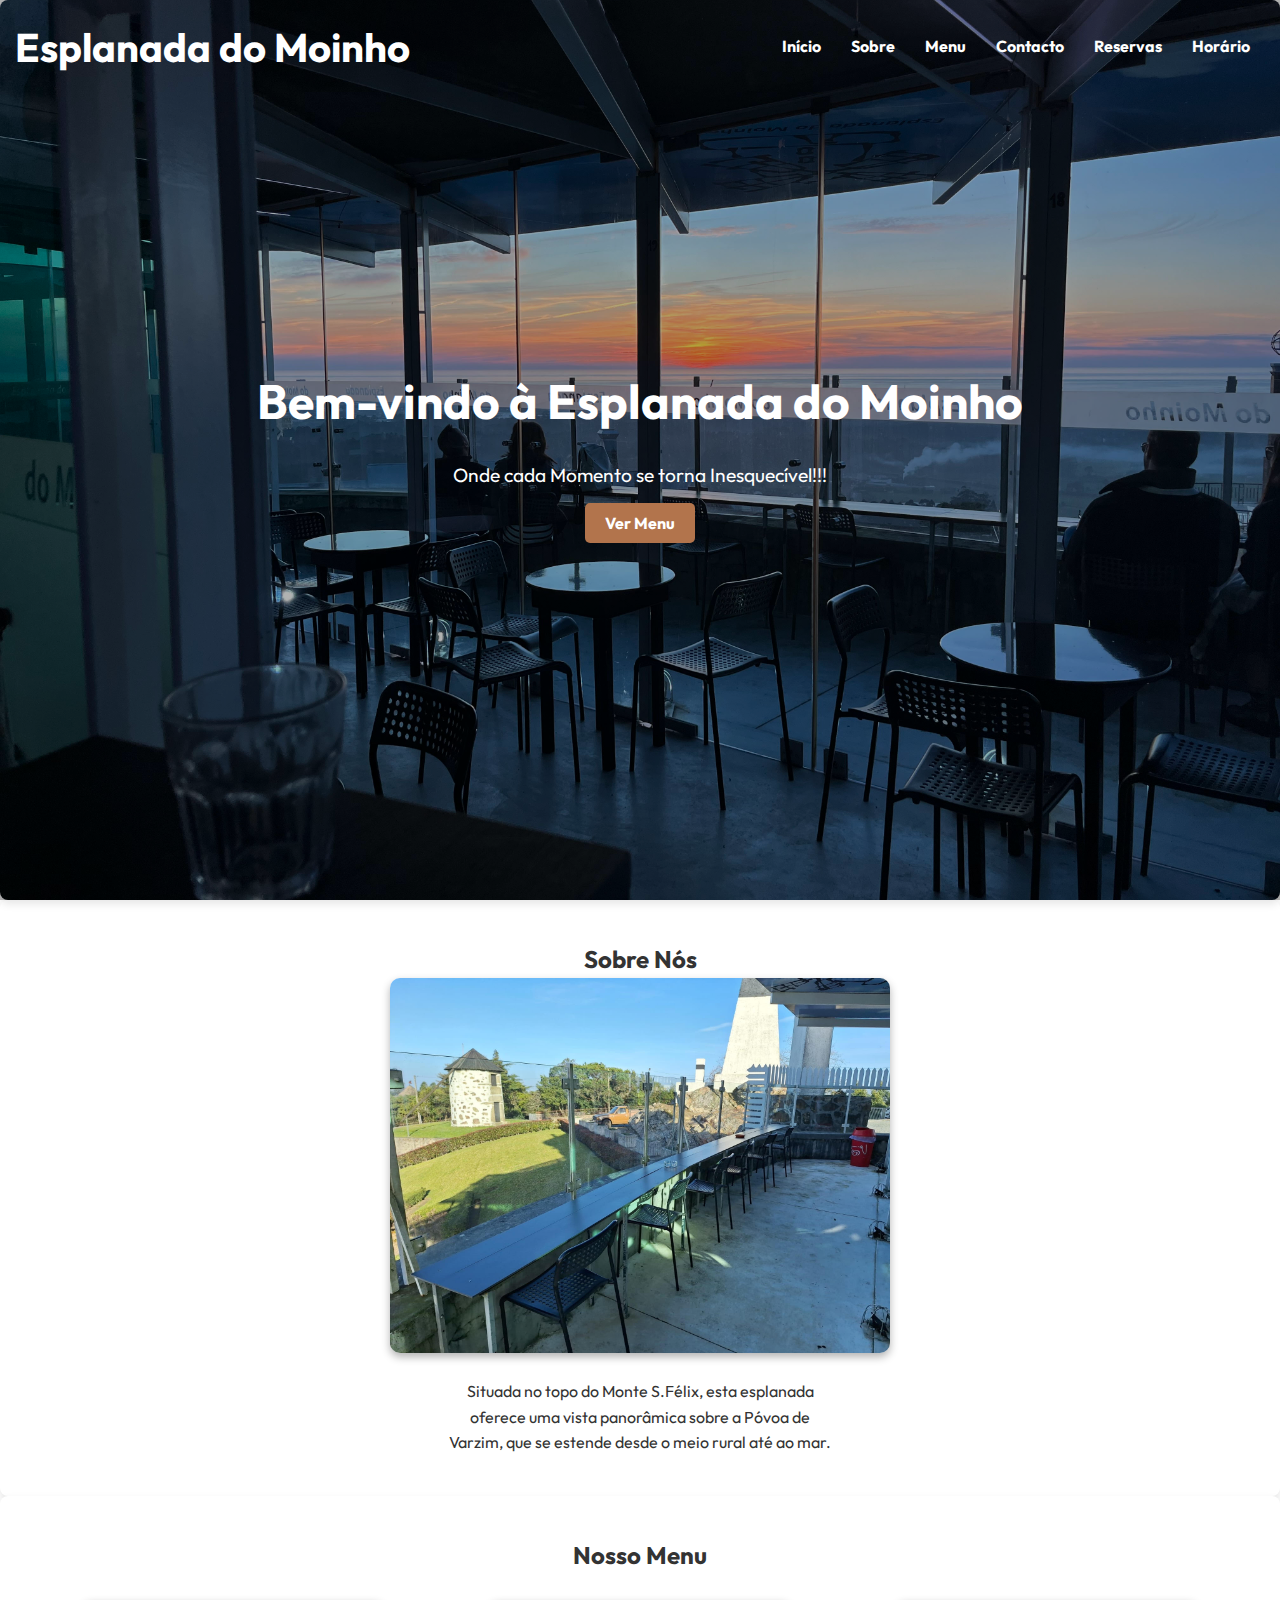
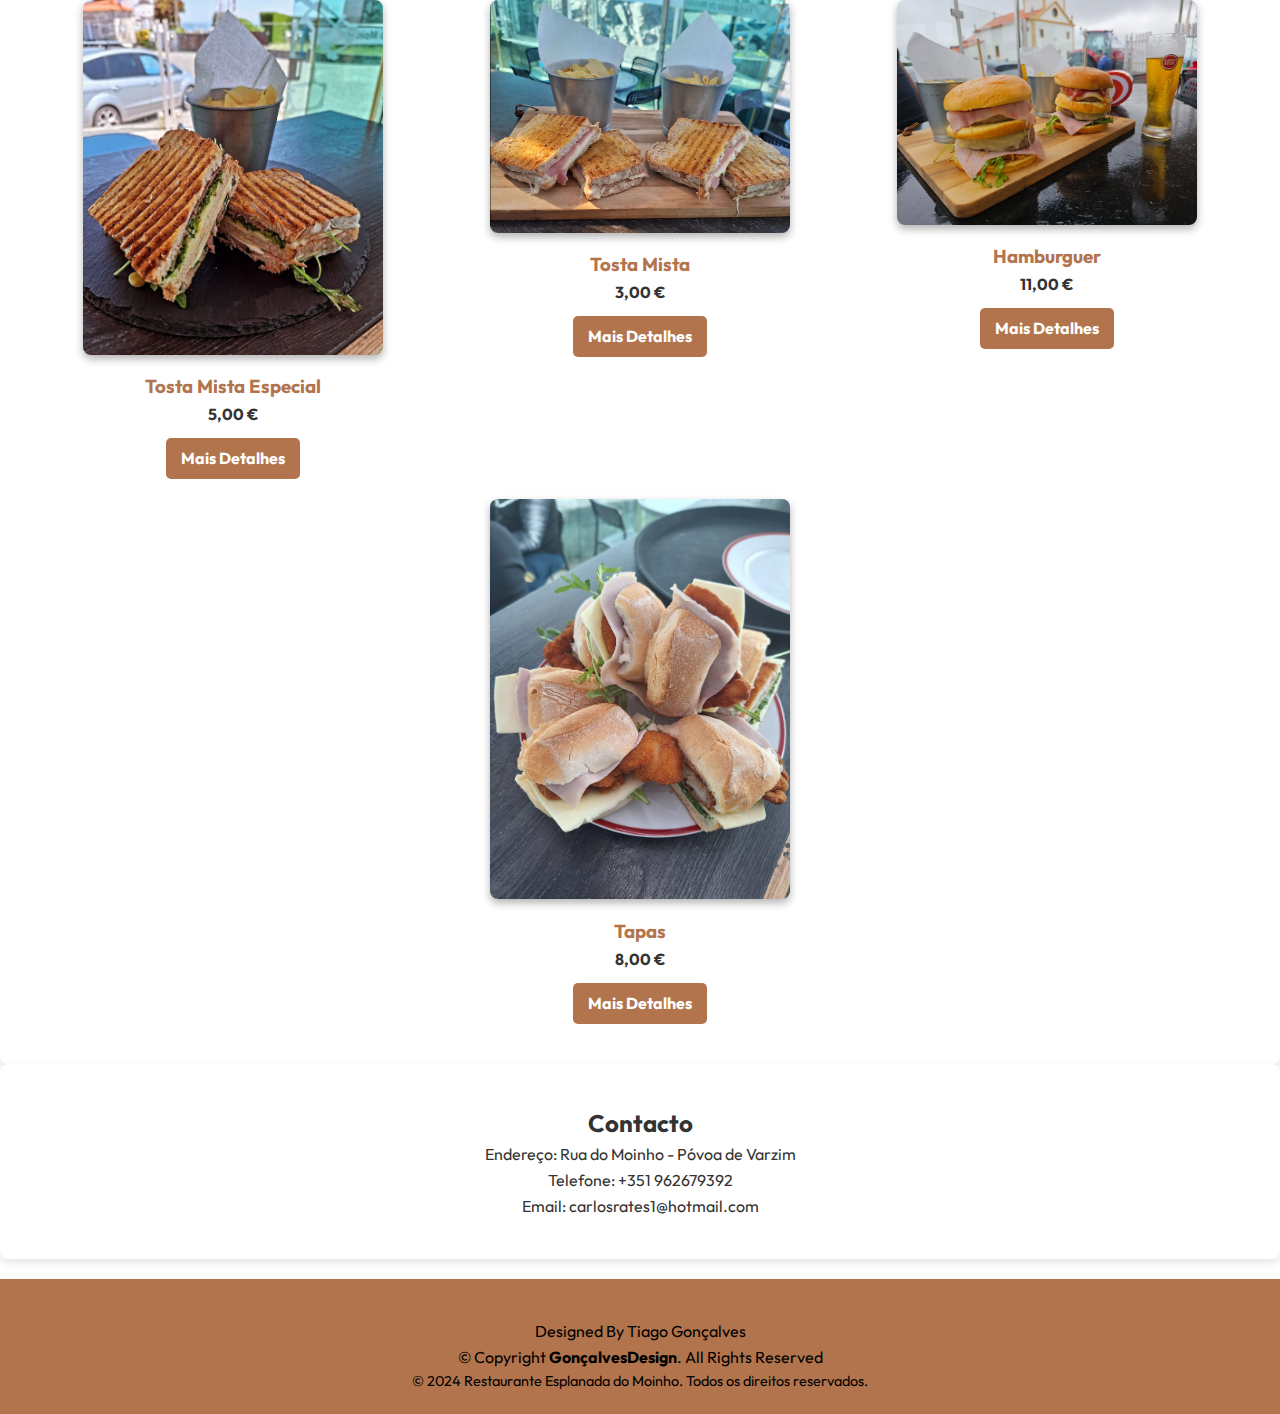
<file: index.html>
<!DOCTYPE html>
<html lang="pt">

<head>
    <meta charset="UTF-8">
    <meta name="viewport" content="width=device-width, initial-scale=1.0">
    <title>Esplanada do Moinho</title>
    <link rel="stylesheet" href="style2.css">
</head>

<body>
    


    <!-- principal -->
    <section id="home" class="section section-home">
        <!-- Cabeçalho  -->
        <header>
            <h1>Esplanada do Moinho</h1>
            <nav>
                <ul>
                    <li><a href="#home">Início</a></li>
                    <li><a href="#sobre">Sobre</a></li>
                    <li><a href="#menu">Menu</a></li>
                    <li><a href="#contacto">Contacto</a></li>
                    <li><a href="form.html">Reservas</a></li>
                    <li><a href="horario.html">Horário</a></li>
                </ul>
            </nav>
        </header>
        <div class="hero-content">
            <h2>Bem-vindo à Esplanada do Moinho</h2>
            <p>Onde cada Momento se torna Inesquecível!!!</p>
            <a href="#menu" class="cta-button">Ver Menu</a>
        </div>
        <div class="overlay"></div>
    </section>

    <!-- sobre o restaurante -->
    <section id="sobre" class="section">
        <h2>Sobre Nós</h2>
        <div class="content">
            <img src="images/galeria2.jpg" alt="Foto do Restaurante" class="section-image">
        </div>
        <br>
        <p>Situada no topo do Monte S.Félix, esta esplanada
            <br>oferece uma vista panorâmica sobre a Póvoa de
            <br>Varzim, que se estende desde o meio rural até ao mar.
        </p>
    </section>

    <!-- Menu -->
    <section id="menu" class="section">
        <h2>Nosso Menu</h2>
        <br>
        <div class="menu-gallery">
            <div class="menu-gallery">
                <div class="menu-item">
                    <img src="images/mistaesp.png" alt="Tosta Mista Especial">
                    <h3>Tosta Mista Especial</h3>
                    <p>5,00 €</p>
                    <a href="detalhes_mistaesp.html" class="details-button">Mais Detalhes</a>
                </div>
            </div>
            <div class="menu-item">
                <img src="images/mista1.png" alt="Tosta Mista">
                <h3>Tosta Mista</h3>
                <p> 3,00 €</p>
                <a href="detalhes_mista.html" class="details-button">Mais Detalhes</a>
            </div>
            <div class="menu-item">
                <img src="images/ham1.jpg" alt="Hamburguer">
                <h3>Hamburguer</h3>
                <p> 11,00 €</p>
                <a href="detalhes_ham.html" class="details-button">Mais Detalhes</a>
            </div>
            <div class="menu-item">
                <img src="images/tapas.jpg" alt="Tapas">
                <h3>Tapas</h3>
                <p> 8,00 €</p>
                <a href="detalhes_tapas.html" class="details-button">Mais Detalhes</a>
            </div>
        </div>
    </section>

    <!--Contacto -->
    <section id="contacto" class="section">
        <h2>Contacto</h2>
        <p>Endereço: Rua do Moinho - Póvoa de Varzim</p>
        <p>Telefone: +351 962679392</p>
        <p>Email: carlosrates1@hotmail.com</p>
    </section>



    <!-- Rodapé -->
    <footer>
        <footer id="footer">

            <div class="credite text-center">
                Designed By Tiago Gonçalves</a>
            </div>
            <div class="copyright text-center">
                &copy; Copyright <strong><span>GonçalvesDesign</span></strong>. All Rights Reserved
            </div>
            <p>&copy; 2024 Restaurante Esplanada do Moinho. Todos os direitos reservados.</p>
        </footer>
</body>

</html>
</file>
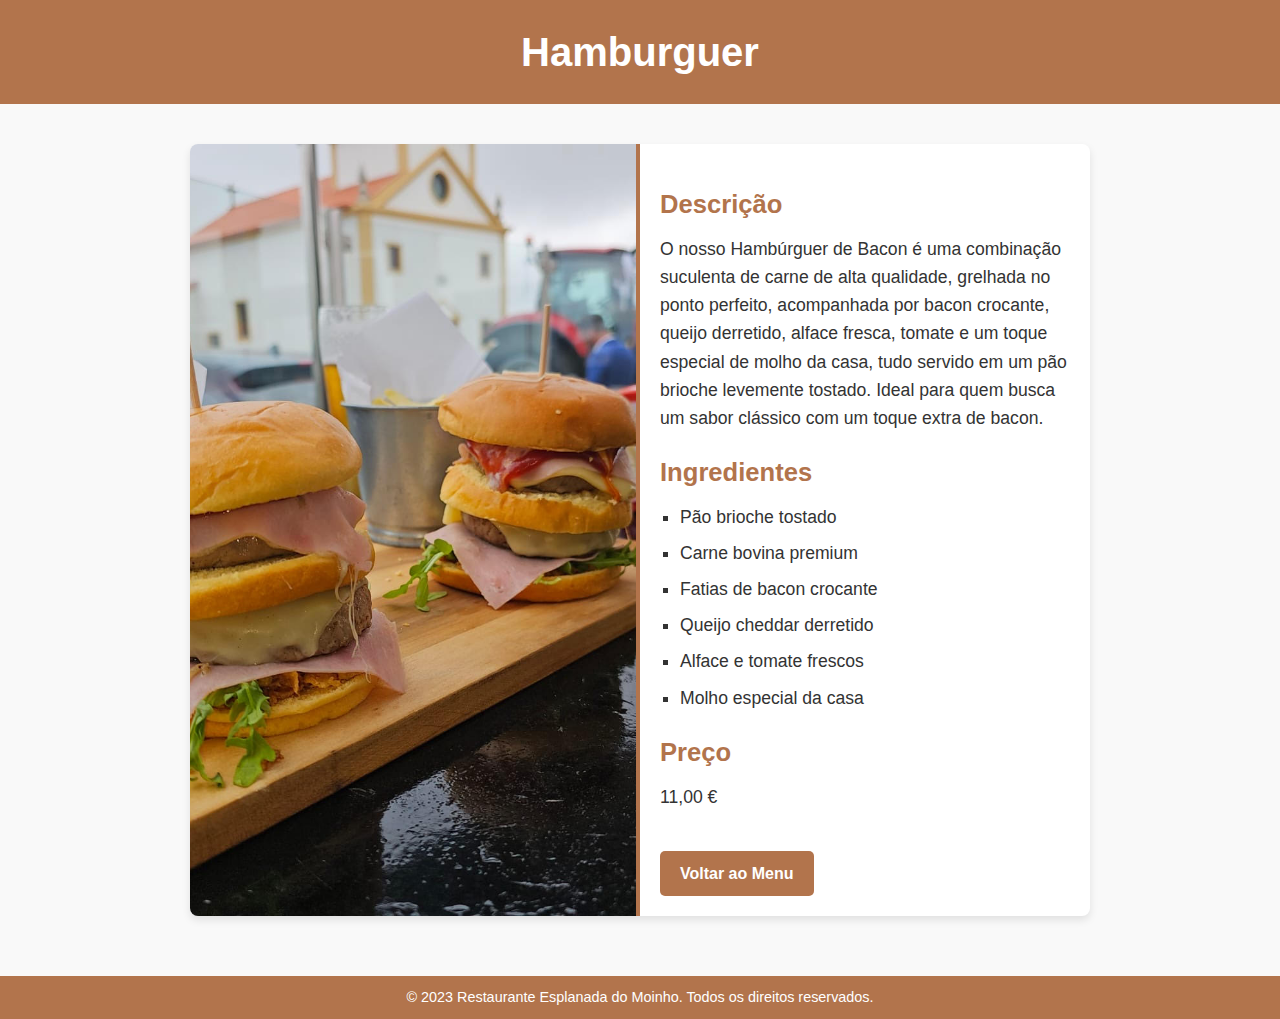
<file: detalhes_ham.html>
<!DOCTYPE html>
<html lang="pt">
<head>
    <meta charset="UTF-8">
    <meta name="viewport" content="width=device-width, initial-scale=1.0">
    <title>Detalhes do Prato - Hamburguer</title>
    <link rel="stylesheet" href="styledet.css">
</head>
<body>
    <!-- Cabeçalho da página -->
    <header>
        <h1>Hamburguer</h1>
    </header>

    <!-- principal -->
    <main>
        <div class="dish-container">
            <!-- Imagem do prato -->
            <img src="images/ham1.jpg" alt="Hamburguer" class="dish-image">
            
            <!-- Descrição do prato -->
            <div class="dish-details">
                <h2>Descrição</h2>
                <p>O nosso Hambúrguer de Bacon é uma combinação suculenta de carne de alta qualidade, grelhada no ponto perfeito, acompanhada por bacon crocante, queijo derretido, alface fresca, tomate e um toque especial de molho da casa, tudo servido em um pão brioche levemente tostado. Ideal para quem busca um sabor clássico com um toque extra de bacon.</p>
                <h2>Ingredientes</h2>
                <ul>
                    <li>Pão brioche tostado</li>
                    <li>Carne bovina premium</li>
                    <li>Fatias de bacon crocante</li>
                    <li>Queijo cheddar derretido</li>
                    <li>Alface e tomate frescos</li>
                    <li> Molho especial da casa</li>
                </ul>

                <h2>Preço</h2>
                <p>11,00 €</p>

                <!-- Botão para voltar ao menu principal -->
                <a href="index.html" class="back-button">Voltar ao Menu</a>
            </div>
        </div>
    </main>

    <!-- Rodapé -->
    <footer>
        <p>&copy; 2023 Restaurante Esplanada do Moinho. Todos os direitos reservados.</p>
    </footer>
</body>
</html>
</file>
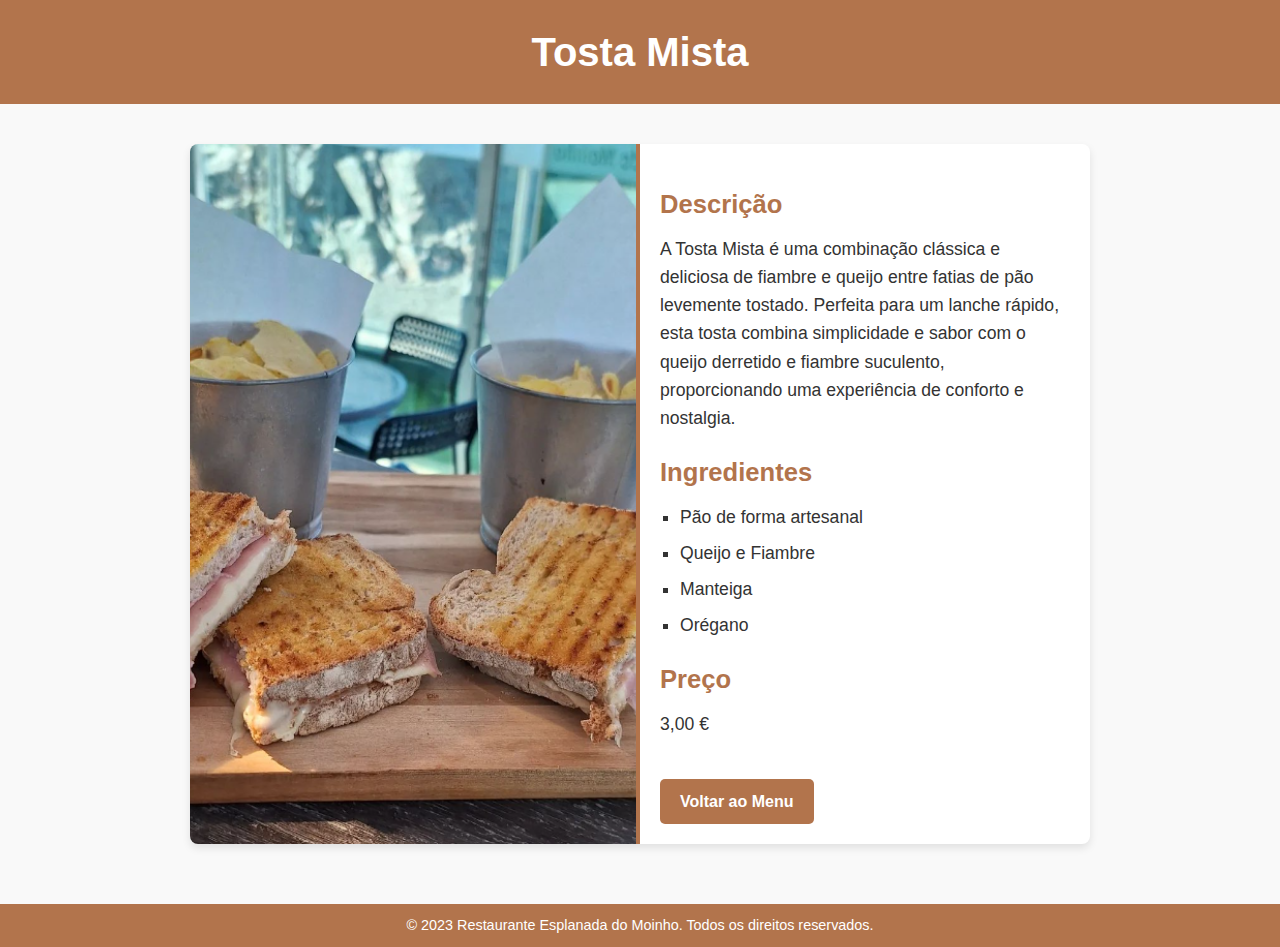
<file: detalhes_mista.html>
<!DOCTYPE html>
<html lang="pt">
<head>
    <meta charset="UTF-8">
    <meta name="viewport" content="width=device-width, initial-scale=1.0">
    <title>Detalhes do Prato - Tosta Mista </title>
    <link rel="stylesheet" href="styledet.css">
</head>
<body>
    <!-- Cabeçalho da página -->
    <header>
        <h1>Tosta Mista </h1>
    </header>

    <!-- principal -->
    <main>
        <div class="dish-container">
            <!-- Imagem do prato -->
            <img src="images/mista1.png" alt="Tosta Mista Especial" class="dish-image">
            
            <!-- Descrição do prato -->
            <div class="dish-details">
                <h2>Descrição</h2>
                <p> A Tosta Mista é uma combinação clássica e deliciosa de fiambre e queijo entre fatias de pão levemente tostado. Perfeita para um lanche rápido, esta tosta combina simplicidade e sabor com o queijo derretido e fiambre suculento, proporcionando uma experiência de conforto e nostalgia.</p>
                <h2>Ingredientes</h2>
                <ul>
                    <li>Pão de forma artesanal</li>
                    <li>Queijo e Fiambre</li>
                    <li>Manteiga</li>
                    <li>Orégano </li>
                </ul>

                <h2>Preço</h2>
                <p>3,00 €</p>

                <!-- Botão para voltar ao menu principal -->
                <a href="index.html" class="back-button">Voltar ao Menu</a>
            </div>
        </div>
    </main>

    <!-- Rodapé -->
    <footer>
        <p>&copy; 2023 Restaurante Esplanada do Moinho. Todos os direitos reservados.</p>
    </footer>
</body>
</html>
</file>
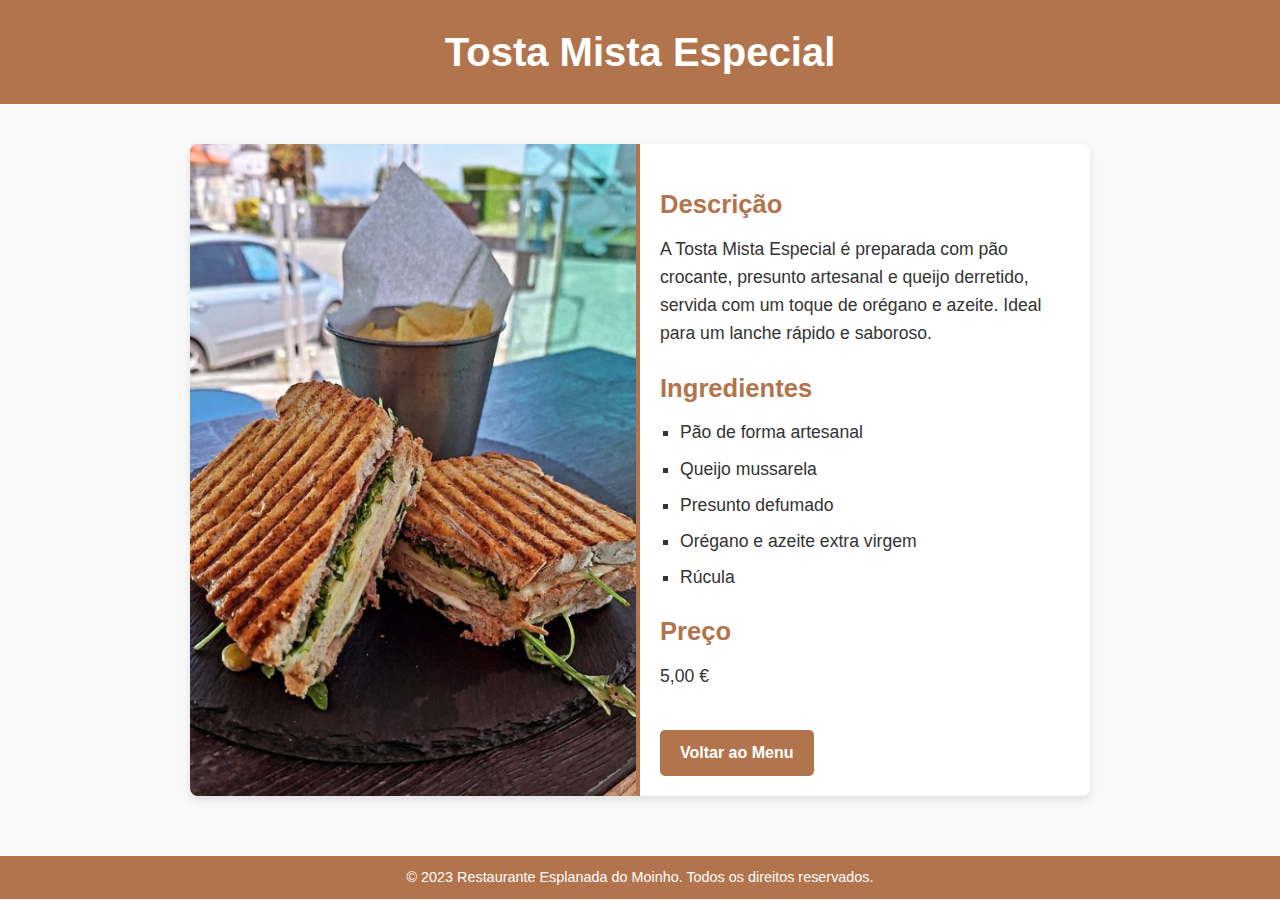
<file: detalhes_mistaesp.html>
<!DOCTYPE html>
<html lang="pt">
<head>
    <meta charset="UTF-8">
    <meta name="viewport" content="width=device-width, initial-scale=1.0">
    <title>Detalhes do Prato - Tosta Mista Especial</title>
    <link rel="stylesheet" href="styledet.css">
</head>
<body>
    <!-- Cabeçalho da página -->
    <header>
        <h1>Tosta Mista Especial</h1>
    </header>

    <!--  principal -->
    <main>
        <div class="dish-container">
            <!-- Imagem do prato -->
            <img src="images/mistaesp.png" alt="Tosta Mista Especial" class="dish-image">
            
            <!-- Descrição do prato -->
            <div class="dish-details">
                <h2>Descrição</h2>
                <p>A Tosta Mista Especial é preparada com pão crocante, presunto artesanal e queijo derretido, servida com um toque de orégano e azeite. Ideal para um lanche rápido e saboroso.</p>

                <h2>Ingredientes</h2>
                <ul>
                    <li>Pão de forma artesanal</li>
                    <li>Queijo mussarela</li>
                    <li>Presunto defumado</li>
                    <li>Orégano e azeite extra virgem</li>
                    <li>Rúcula</li>
                </ul>

                <h2>Preço</h2>
                <p>5,00 €</p>

                <!-- Botão para voltar ao menu principal -->
                <a href="index.html" class="back-button">Voltar ao Menu</a>
            </div>
        </div>
    </main>

    <!-- Rodapé -->
    <footer>
        <p>&copy; 2023 Restaurante Esplanada do Moinho. Todos os direitos reservados.</p>
    </footer>
</body>
</html>
</file>
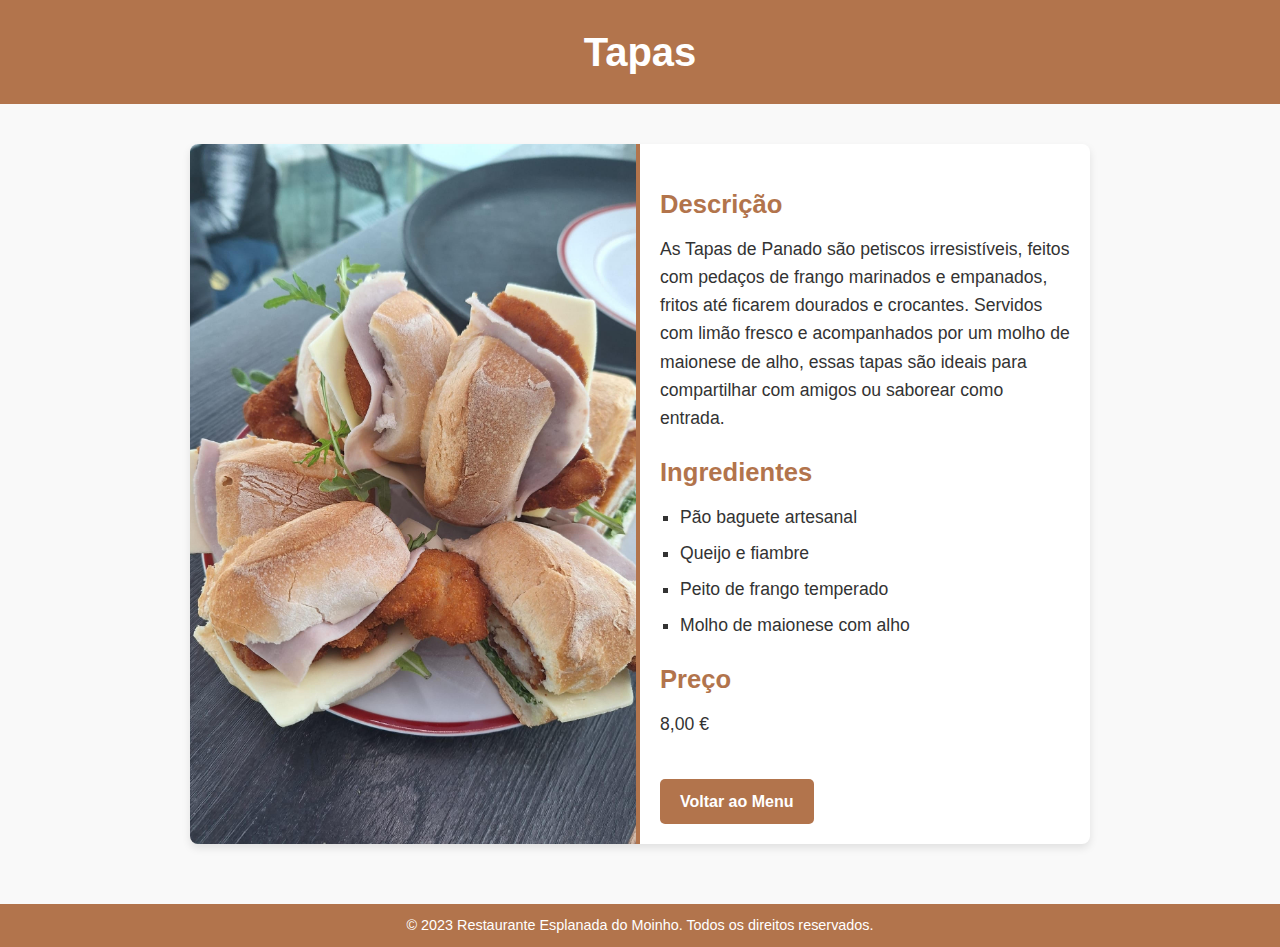
<file: detalhes_tapas.html>
<!DOCTYPE html>
<html lang="pt">
<head>
    <meta charset="UTF-8">
    <meta name="viewport" content="width=device-width, initial-scale=1.0">
    <title>Detalhes do Prato - Tapas</title>
    <link rel="stylesheet" href="styledet.css">
</head>
<body>
    <!-- Cabeçalho da página -->
    <header>
        <h1>Tapas</h1>
    </header>

    <!--principal -->
    <main>
        <div class="dish-container">
            <!-- Imagem do prato -->
            <img src="images/tapas.jpg" alt="Tapas" class="dish-image">
            
            <!-- Descrição do prato -->
            <div class="dish-details">
                <h2>Descrição</h2>
                <p>As Tapas de Panado são petiscos irresistíveis, feitos com pedaços de frango marinados e empanados, fritos até ficarem dourados e crocantes. Servidos com limão fresco e acompanhados por um molho de maionese de alho, essas tapas são ideais para compartilhar com amigos ou saborear como entrada.</p>
                <h2>Ingredientes</h2>
                <ul>
                    <li>Pão baguete artesanal</li>
                    <li>Queijo e fiambre</li>
                    <li>Peito de frango temperado</li>
                    <li>Molho de maionese com alho</li>
                </ul>

                <h2>Preço</h2>
                <p>8,00 €</p>

                <!-- Botão para voltar ao menu principal -->
                <a href="index.html" class="back-button">Voltar ao Menu</a>
            </div>
        </div>
    </main>

    <!-- Rodapé -->
    <footer>
        <p>&copy; 2023 Restaurante Esplanada do Moinho. Todos os direitos reservados.</p>
    </footer>
</body>
</html>
</file>
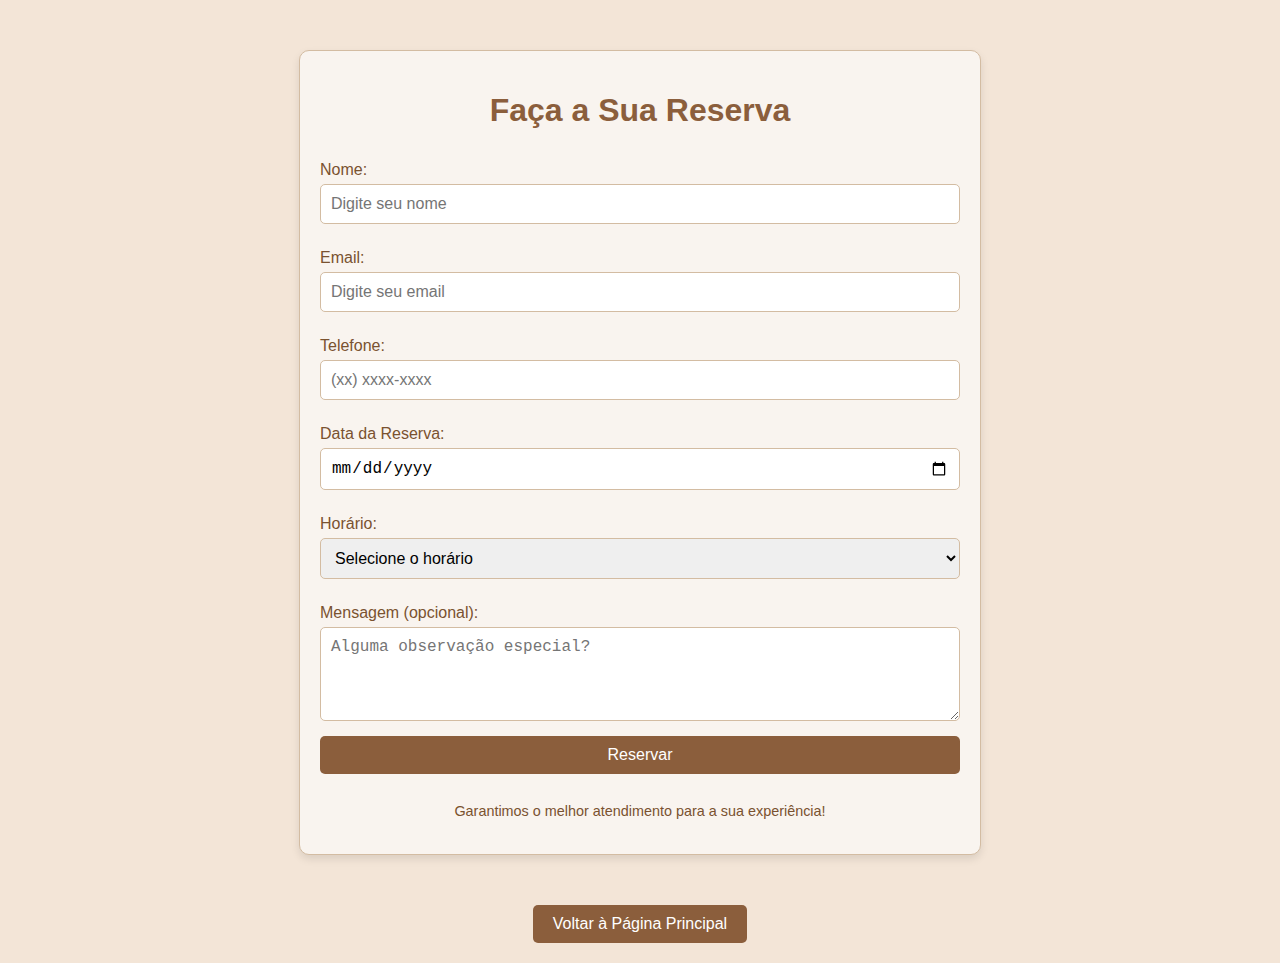
<file: form.html>
<!DOCTYPE html>
<html lang="pt">
<head>
    <meta charset="UTF-8">
    <meta name="viewport" content="width=device-width, initial-scale=1.0">
    <title>Formulário do Restaurante</title>
    <style>
        body {
            font-family: Arial, sans-serif;
            background-color: #f3e5d7; /* Tom de castanho claro */
            margin: 0;
            padding: 0;
        }

        .container {
            width: 50%;
            margin: 50px auto;
            padding: 20px;
            background-color: #f9f4ef; /* Tom mais claro */
            border: 1px solid #d3bca2;
            border-radius: 10px;
            box-shadow: 0 4px 8px rgba(0, 0, 0, 0.1);
        }

        h1 {
            text-align: center;
            color: #8b5e3c; /* Castanho mais forte */
        }

        form {
            display: flex;
            flex-direction: column;
        }

        label {
            margin: 10px 0 5px;
            color: #7a5230; /* Tom intermediário */
        }

        input, textarea, select, button {
            padding: 10px;
            margin-bottom: 15px;
            border: 1px solid #d3bca2;
            border-radius: 5px;
            font-size: 1rem;
        }

        input:focus, textarea:focus, select:focus {
            outline: none;
            border-color: #8b5e3c;
            box-shadow: 0 0 5px #d3bca2;
        }

        button {
            background-color: #8b5e3c; /* Botão castanho */
            color: white;
            cursor: pointer;
            border: none;
        }

        button:hover {
            background-color: #a66f49; /* Mais claro ao passar o mouse */
        }

        .small-text {
            font-size: 0.9rem;
            color: #7a5230;
            text-align: center;
        }
    </style>
</head>
<body>
    <div class="container">
        <h1>Faça a Sua Reserva</h1>
        <form>
            <label for="nome">Nome:</label>
            <input type="text" id="nome" name="nome" placeholder="Digite seu nome" required>

            <label for="email">Email:</label>
            <input type="email" id="email" name="email" placeholder="Digite seu email" required>

            <label for="telefone">Telefone:</label>
            <input type="tel" id="telefone" name="telefone" placeholder="(xx) xxxx-xxxx" required>

            <label for="data">Data da Reserva:</label>
            <input type="date" id="data" name="data" required>

            <label for="horario">Horário:</label>
            <select id="horario" name="horario" required>
                <option value="">Selecione o horário</option>
                <option value="12:00">12:00</option>
                <option value="13:00">13:00</option>
                <option value="14:00">14:00</option>
                <option value="19:00">19:00</option>
                <option value="20:00">20:00</option>
            </select>

            <label for="mensagem">Mensagem (opcional):</label>
            <textarea id="mensagem" name="mensagem" rows="4" placeholder="Alguma observação especial?"></textarea>

            <button href="index.html">Reservar</button>
        </form>
        <p class="small-text">Garantimos o melhor atendimento para a sua experiência!</p>
    </div>
    <div style="text-align: center; margin-top: 20px;">
        <button onclick="window.location.href='index.html'" style="padding: 10px 20px; background-color: #8b5e3c; color: white; border: none; border-radius: 5px; cursor: pointer; font-size: 1rem;">
            Voltar à Página Principal
        </button>
    </div>
</body>
</html>
</file>
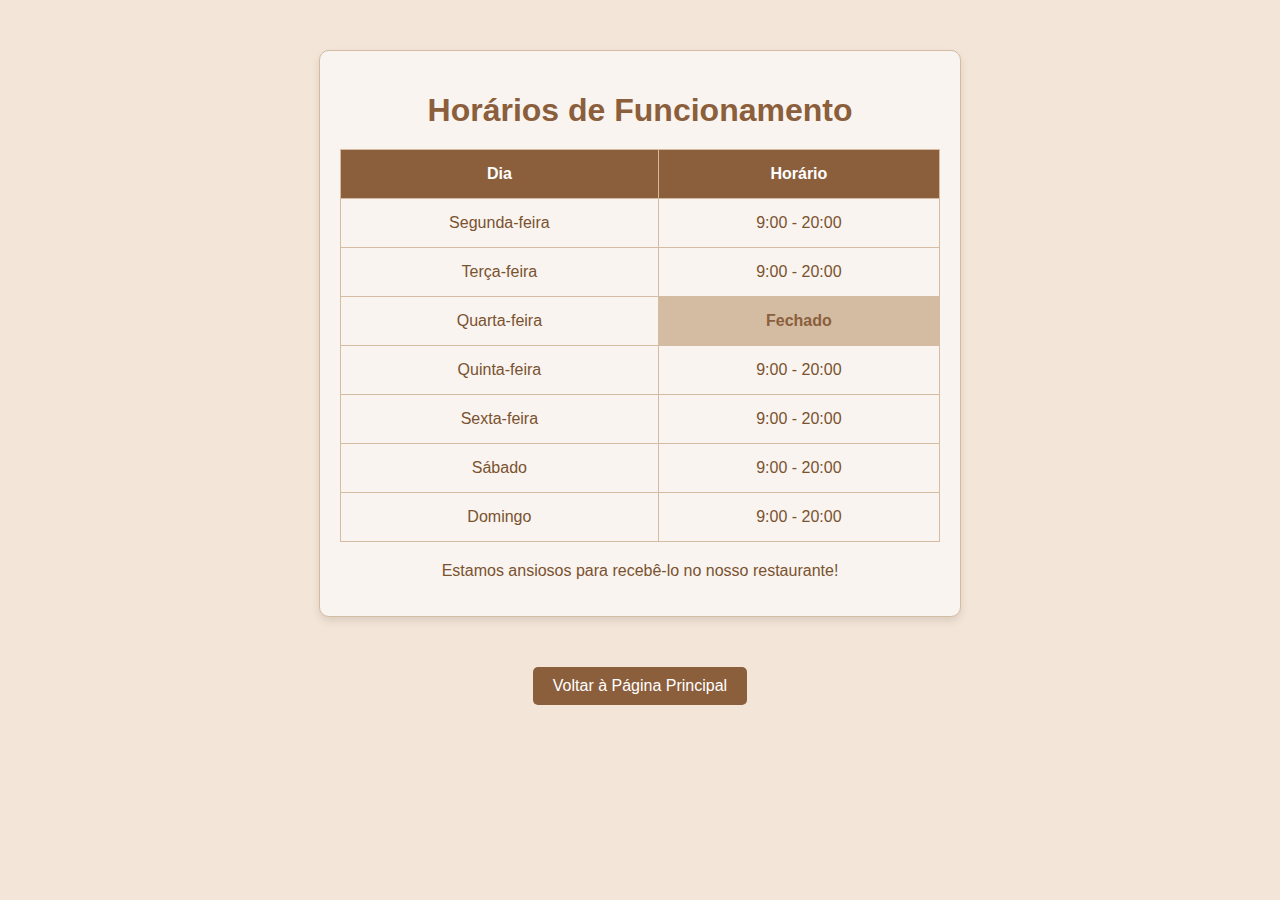
<file: horario.html>
<!DOCTYPE html>
<html lang="pt">
<head>
    <meta charset="UTF-8">
    <meta name="viewport" content="width=device-width, initial-scale=1.0">
    <title>Horários do Restaurante</title>
    <style>
        body {
            font-family: Arial, sans-serif;
            background-color: #f3e5d7; /* Fundo castanho claro */
            margin: 0;
            padding: 0;
        }

        .container {
            max-width: 600px;
            margin: 50px auto;
            padding: 20px;
            background-color: #f9f4ef; /* Fundo mais claro */
            border: 1px solid #d3bca2;
            border-radius: 10px;
            box-shadow: 0 4px 8px rgba(0, 0, 0, 0.1);
        }

        h1 {
            text-align: center;
            color: #8b5e3c; /* Castanho mais forte */
            margin-bottom: 20px;
        }

        table {
            width: 100%;
            border-collapse: collapse;
        }

        th, td {
            padding: 15px;
            text-align: center;
            border: 1px solid #d3bca2;
        }

        th {
            background-color: #8b5e3c; /* Cabeçalho castanho */
            color: white;
        }

        td {
            background-color: #f9f4ef; /* Fundo das células */
            color: #7a5230;
        }

        .closed {
            background-color: #d3bca2; /* Indicação de fechado */
            color: #8b5e3c;
            font-weight: bold;
        }

        p {
            text-align: center;
            color: #7a5230;
            margin-top: 20px;
        }
    </style>
</head>
<body>
    <div class="container">
        <h1>Horários de Funcionamento</h1>
        <table>
            <thead>
                <tr>
                    <th>Dia</th>
                    <th>Horário</th>
                </tr>
            </thead>
            <tbody>
                <tr>
                    <td>Segunda-feira</td>
                    <td>9:00 - 20:00</td>
                </tr>
                <tr>
                    <td>Terça-feira</td>
                    <td>9:00 - 20:00</td>
                </tr>
                <tr>
                    <td>Quarta-feira</td>
                    <td class="closed">Fechado</td>
                </tr>
                <tr>
                    <td>Quinta-feira</td>
                    <td>9:00 - 20:00</td>
                </tr>
                <tr>
                    <td>Sexta-feira</td>
                    <td>9:00 - 20:00</td>
                </tr>
                <tr>
                    <td>Sábado</td>
                    <td>9:00 - 20:00</td>
                </tr>
                <tr>
                    <td>Domingo</td>
                    <td>9:00 - 20:00</td>
                </tr>
            </tbody>
        </table>
        <p>Estamos ansiosos para recebê-lo no nosso restaurante!</p>
    </div>
    <div style="text-align: center; margin-top: 20px;">
        <button onclick="window.location.href='index.html'" style="padding: 10px 20px; background-color: #8b5e3c; color: white; border: none; border-radius: 5px; cursor: pointer; font-size: 1rem;">
            Voltar à Página Principal
        </button>
    </div>
</body>
</html>
</file>
<file: style2.css>
@import url('https://fonts.googleapis.com/css2?family=Outfit:wght@100..900&display=swap');
/* Reset básico */
* {
    margin: 0;
    padding: 0;
    box-sizing: border-box;
}

body {
    font-family: "Outfit", sans-serif;
    
    color: #333;
    line-height: 1.6;
}

/* Cabeçalho */
header {
    display: flex;
    justify-content: space-between;
    align-items: center;
    width: 100%;
    position: absolute;
    top: 0;
    left: 0;
    /* background-color: rgba(0, 0, 0, 0.3); */
    color: #fff;
    padding: 15px;
    text-align: center;
    z-index: 10;
}

header h1 {
    font-size: 2.5em;
}

nav ul {
    list-style: none;
    display: flex;
    justify-content: center;
    padding: 10px 0;
}

nav ul li {
    margin: 0 15px;
}

nav ul li a {
    color: #fff;
    text-decoration: none;
    font-weight: bold;
}

nav ul li a:hover {
    text-decoration: underline;
}

/* Seção principal com imagem de fundo */
.section-home {
    background-image: url('images/galeria3.jpg');
    background-size: cover;
    background-position: center;
    height: 100vh;
    position: relative;
    display: flex;
    align-items: center;
    justify-content: center;
    color: #fff;
}

.section-home .hero-content {
    padding: 30px;
    text-align: center;
    border-radius: 10px;
    z-index: 5;
}

.overlay {
    position: absolute;
    top: 0;
    left: 0;
    width: 100%;
    height: 100%;
    background-color: rgba(0, 0, 0, 0.3);
    z-index: 2;
}

.section-home h2 {
    font-size: 3em;
    margin-bottom: 20px;
}

.section-home p {
    font-size: 1.2em;
    margin-bottom: 20px;
}

.cta-button {
    padding: 10px 20px;
    background-color: #b2744c;
    color: #fff;
    text-decoration: none;
    font-weight: bold;
    border-radius: 5px;
}

.cta-button:hover {
    background-color: #b2744c;
}

/* Seções */
.section {
    padding: 40px;
    text-align: center;
    background-color: #fff;
    border-radius: 8px;
    box-shadow: 0px 4px 8px rgba(0, 0, 0, 0.1);
}

/* Estilo da seção "Sobre" com imagem */
.section .content {
    display: flex;
    align-items: center;
    justify-content: center;
    gap: 20px;
    flex-wrap: wrap;
}

.section-image {
    width: 500px;
    height: auto;
    border-radius: 10px;
    box-shadow: 0px 4px 8px rgba(0, 0, 0, 0.3);
}

/* Estilo da galeria de menu */
.menu-gallery {
    display: flex;
    justify-content: space-around;
    gap: 20px;
    flex-wrap: wrap;
}

.menu-item {
    width: 300px;
    text-align: center;
}

.menu-item img {
    width: 100%;
    height: auto;
    border-radius: 8px;
    box-shadow: 0px 4px 8px rgba(0, 0, 0, 0.3);
}

.menu-item h3 {
    margin-top: 10px;
    color: #b2744c;
}

.menu-item p {
    font-weight: bold;
    color: #333;
}

/* Rodapé */
footer {
    text-align: center;
    background-color: #b2744c;
    color: #000000;
    padding: 10px;
    margin-top: 20px;
}


footer p {
    font-size: 0.9em;
    
}

/* Estilo do botão Mais Detalhes */
.details-button {
    display: inline-block;
    margin-top: 10px;
    padding: 8px 15px;
    background-color: #b2744c;
    color: #fff;
    text-decoration: none;
    font-weight: bold;
    border-radius: 5px;
    transition: background-color 0.3s;
}

.details-button:hover {
    background-color: #b2744c;
}
</file>
<file: styledet.css>
/* Reset básico */
* {
    margin: 0;
    padding: 0;
    box-sizing: border-box;
}

body {
    font-family: Arial, sans-serif;
    color: #333;
    background-color: #f9f9f9;
    line-height: 1.6;
}

/* Cabeçalho */
header {
    background-color: #b2744c;
    color: #fff;
    padding: 20px;
    text-align: center;
}

header h1 {
    font-size: 2.5em;
}

/* Conteúdo principal */
main {
    display: flex;
    justify-content: center;
    padding: 40px 20px;
}

.dish-container {
    display: flex;
    max-width: 900px;
    background-color: #fff;
    border-radius: 8px;
    box-shadow: 0px 4px 8px rgba(0, 0, 0, 0.1);
    overflow: hidden;
    flex-wrap: wrap;
}

/* Imagem do prato */
.dish-image {
    width: 100%;
    max-width: 450px;
    height: auto;
    border-right: 4px solid #b2744c;
    object-fit: cover;
}

.dish-details {
    padding: 20px;
    flex: 1;
}

/* Estilização dos textos */
.dish-details h2 {
    color: #b2744c;
    margin-top: 20px;
    margin-bottom: 10px;
    font-size: 1.6em;
}

.dish-details p {
    font-size: 1.1em;
    margin-bottom: 20px;
}

.dish-details ul {
    list-style-type: square;
    padding-left: 20px;
    margin-bottom: 20px;
}

.dish-details ul li {
    margin-bottom: 8px;
    font-size: 1.1em;
}

/* Estilo do botão "Voltar ao Menu" */
.back-button {
    display: inline-block;
    margin-top: 20px;
    padding: 10px 20px;
    background-color: #b2744c;
    color: #fff;
    text-decoration: none;
    font-weight: bold;
    border-radius: 5px;
    transition: background-color 0.3s;
}

.back-button:hover {
    background-color: #b2744c;
}

/* Rodapé */
footer {
    text-align: center;
    background-color: #b2744c;
    color: #fff;
    padding: 10px;
    margin-top: 20px;
}

footer p {
    font-size: 0.9em;
}
</file>
